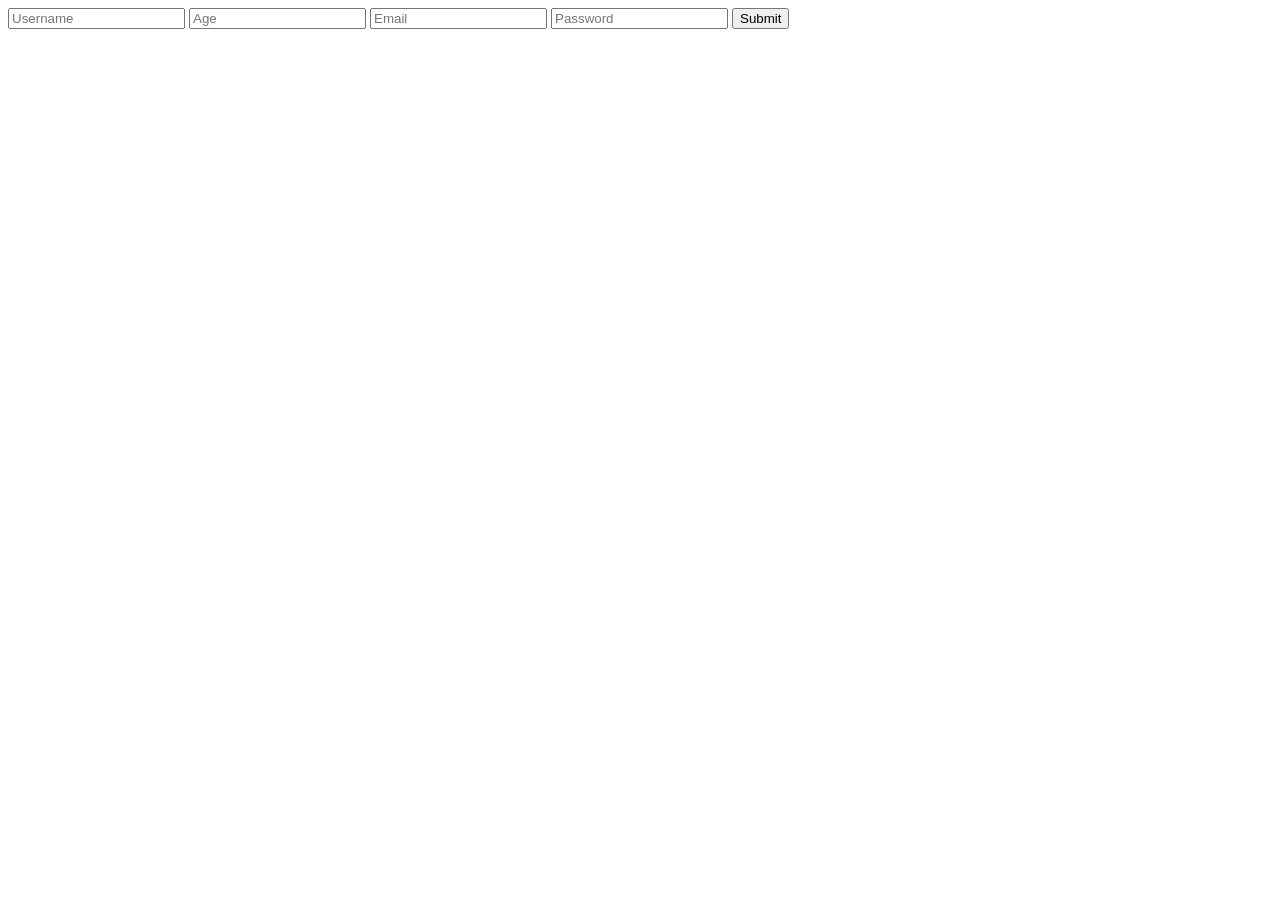
<file: OOP/index.html>
<html lang="en">
<head>
    <meta charset="UTF-8">
    <meta name="viewport" content="width=device-width, initial-scale=1.0">
    <title>Document</title>
    <script src="script.js"></script>
</head>
<body>
    <main>
        <section>
            <article>
                <input type="text" id="username" placeholder="Username">
                <input type="text" id="age" placeholder="Age">
                <input type="text" id="email" placeholder="Email">
                <input type="text" id="password" placeholder="Password">
                <button id="submit">Submit</button>
            </article>
        </section>
    </main>
</body>
</html>
</file>
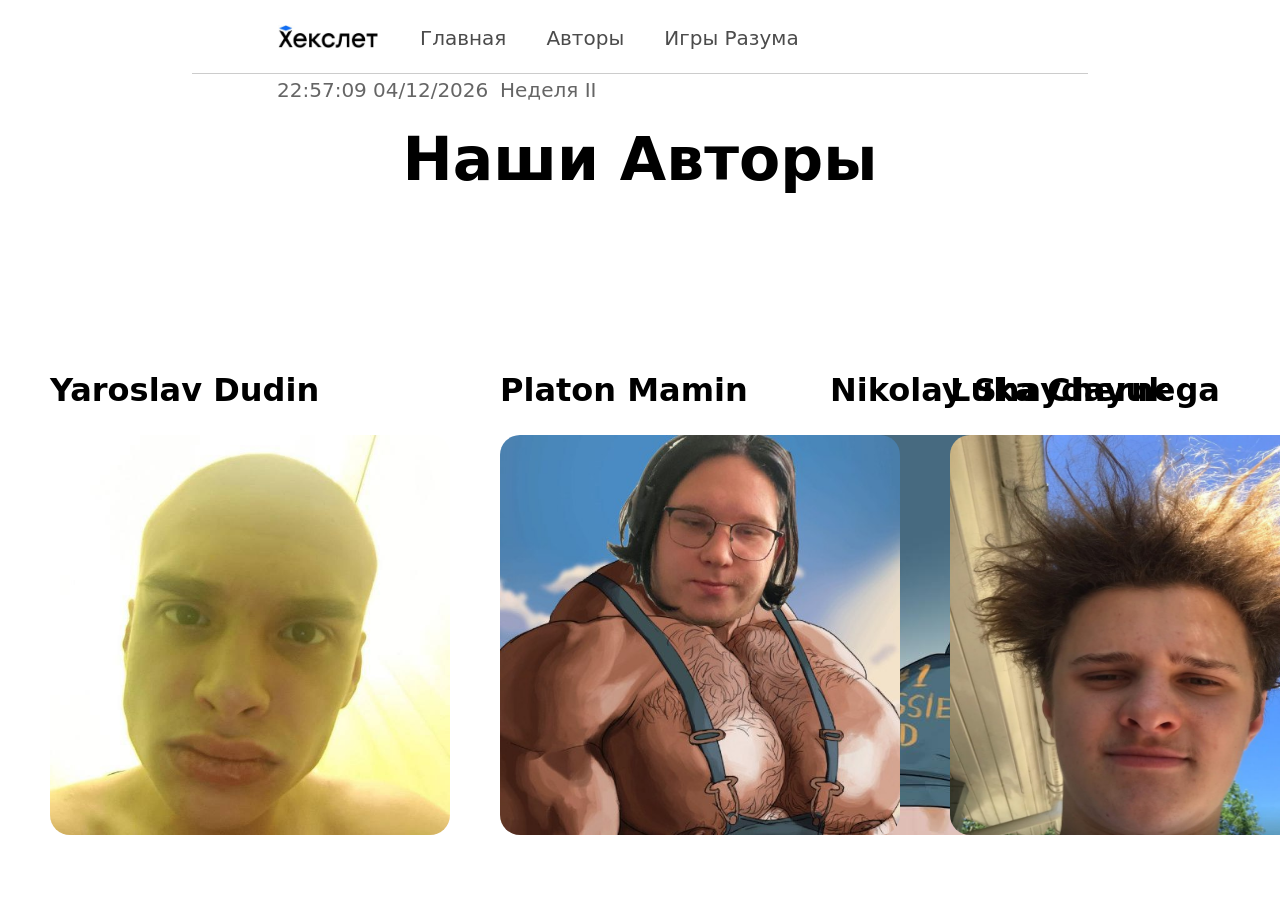
<file: Создать папку/rabota/Authors.html>
<!DOCTYPE html>
<html>
<head>
    <meta charset="UTF-8">
    <meta name="viewport" content="width=device-width, initial-scale=1.0">
    <title>info.timetable</title>
    <link rel="icon" href="/foto/hex.ico" 
    type="image/x-icon">
    <link rel="stylesheet" href="./baza.css">
</head>
<body>
  
<header>
            <img src="/foto/logo.jpg" alt="Hexlet" class = "hexlet-logo">
            <nav class="menu">
              <ul>
                <li><a href="baza.html" >Главная</a></li>
                <li><a href="Authors.html" class = "toptext">Авторы</a></li>
                <li><a href="#" >Игры Разума</a></li>
              </ul>
            </nav>
            <hr class = "topSeparator">     <!--лох-->
                <div class="timeTable">
                    <script src="/Создать папку/rabota/date.js"> 
                   
                    </script>
                </div>
                <div class="weektext">
                    <script src="/Создать папку/rabota/week.js"></script>
                </div>
               
                    <script src="/Создать папку/rabota/time.js"> </script>
                <div id="clock"></div>
                <script>digitalClock();</script>
            
                    </header>
                    <body>
                        <h1 class = "authorsheader"> Наши Авторы </h1>
                        <div class = "nik">
                            <h1>Nikolay Shaydayuk</h1>
                        <img src="/foto/nikola-mashin.jpg" class = "nikpic"> 
                        </div>

                        <div class = "yarik">
                            <h1>Yaroslav Dudin</h1>
                            <img src="/foto/yar-toul.jpg" class = "yarikpic"> 
                            </div>

                            <div class = "platon">
                                <h1>Platon Mamin</h1>
                                <img src="/foto/platon-mashin.jpg" class = "platonpic"> 
                                </div>

                                <div class = "luk">
                                    <h1>Luka Chernega</h1>
                                    <img src="/foto/luka.jpeg" class = "lukpic"> 
                                    </div>
                    </body>
</file>
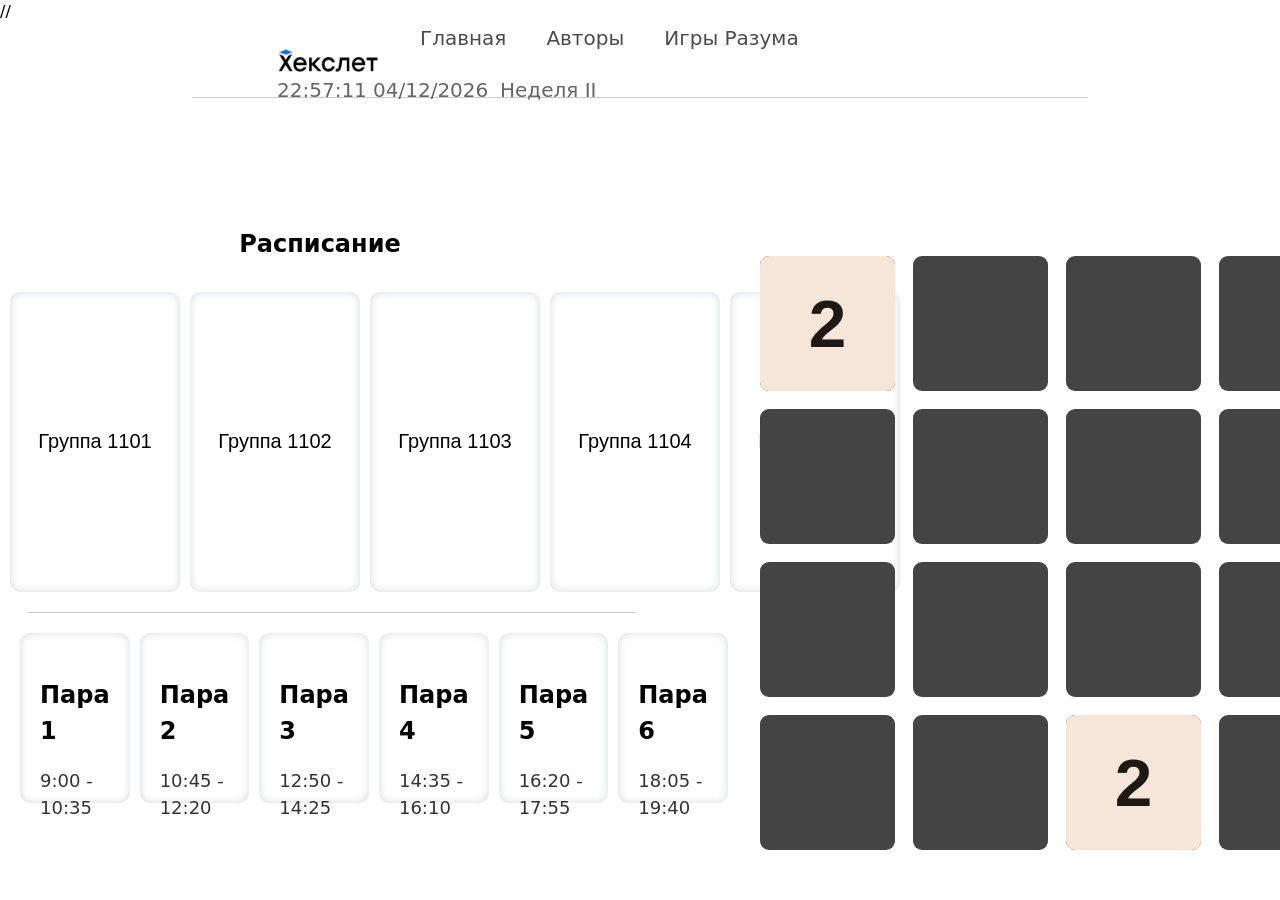
<file: Создать папку/rabota/baza.html>
<!DOCTYPE html>
<html>
<head>
    <meta charset="UTF-8">
    <meta name="viewport" content="width=device-width, initial-scale=1.0">
    <title>info.timetable</title>
    <link rel="icon" href="/foto/hex.ico" 
    type="image/x-icon">
    <link rel="stylesheet" href="./baza.css">
</head>
<body>
  //
<header>
  
            <img src="/foto/logo.jpg" alt="Hexlet" class = "hexlet-logo">
            <nav class="menu">
              <ul>
                <li><a href="baza.html" >Главная</a></li>
                <li><a href="Authors.html" class = "toptext">Авторы</a></li>
                <li><a href="#" >Игры Разума</a></li>
              </ul>
            </nav>
            <hr class = "topSeparator">     <!--лох-->
                <div class="timeTable">
                    <script src="/Создать папку/rabota/menu/date.js"> 
                   
                    </script>
                </div>
                <div class="weektext">
                    <script src="/Создать папку/rabota/menu/week.js"></script>
                </div>
               
                    <script src="/Создать папку/rabota/menu/time.js"> </script>
                <div id="clock"></div>
                <script>digitalClock();</script>
               
                    </header>
                    <div class="side-1">
            <h2>Расписание</h2>



 


    <div id="group-schedule">
<button id="myBtn1">Группа 1101</button>
<div id="modal1" class="modal">
  <div class="modal-content">
    <p>Расписание 1101</p>
  </div>
</div>
<button id="myBtn2">Группа 1102</button>
<div id="modal2" class="modal">
  <div class="modal-content">
    <p>Расписание 1102</p>
  </div>
</div>
<button id="myBtn3">Группа 1103</button>
<div id="modal3" class="modal">
  <div class="modal-content">
    <p>Расписание 1103/p>
  </div>
</div>
<button id="myBtn4">Группа 1104</button>
<div id="modal4" class="modal">
  <div class="modal-content">
    <p> Расписание 1104</p>
  </div>
</div>
<button id="myBtn5">Группа 1105</button>
<div id="modal5" class="modal">
  <div class="modal-content">
    <p style="text-align: center;"><strong><span style="font-size:13.999999999999998pt;">ЭВМ</span></strong></p>
<p><strong><span style="font-size:11pt;">Четверг</span></strong></p>
<p><strong><span style="font-size:11pt;">Неделя 2</span></strong></p>
<p><span style="font-size:11pt;">9.00</span></p>
<p><a href="https://zoom.us/j/93216648939?pwd=RVBjZ0ZpclRWN3dTbmtuOExUclUwZz09"target = "_blank"><u><span style="color:#1155cc;font-size:11pt;">https://zoom.us/j/93216648939?pwd=RVBjZ0ZpclRWN3dTbmtuOExUclUwZz09</span></u></a></p>
<p><strong><span style="font-size:11pt;">Пятница</span></strong></p>
<p><strong><span style="font-size:11pt;">Неделя 1</span></strong></p>
<p><span style="font-size:11pt;">9.00</span></p>
<p><a href="https://zoom.us/j/92830331769?pwd=Qld5Wm1zN3FNM1JkY1djY3R6L3h3Zz09"target = "_blank"><u><span style="color:#1155cc;font-size:11pt;">https://zoom.us/j/92830331769?pwd=Qld5Wm1zN3FNM1JkY1djY3R6L3h3Zz09</span></u></a></p>
<p><strong><span style="font-size:11pt;">Еженедельно</span></strong></p>
<p><span style="font-size:11pt;">10.45</span></p>
<p><a href="https://zoom.us/j/93381700636?pwd=UFpMdlh5bmhmYjRwMUxYOG5lL2Jvdz09"target = "_blank"><u><span style="color:#1155cc;font-size:11pt;">https://zoom.us/j/93381700636?pwd=UFpMdlh5bmhmYjRwMUxYOG5lL2Jvdz09</span></u></a></p>
<h1 style="text-align: center;"><span style="font-size:13.999999999999998pt;">Иностранный язык</span></h1>
<p><strong><span style="font-size:11pt;">Четверг</span></strong></p>
<p><strong><span style="font-size:11pt;">Еженедельно</span></strong></p>
<p><strong><span style="font-size:11pt;">10.45</span></strong></p>
<p><span style="font-size:11pt;">Людмила Жернакова (Сильная Группа)</span></p>
<p><a href="https://zoom.us/j/96319158511?pwd=UVZBRW00Q1p4SlJPdlF4dDlRUWo5QT09"target = "_blank"><u><span style="color:#1155cc;font-size:11pt;">https://zoom.us/j/96319158511?pwd=UVZBRW00Q1p4SlJPdlF4dDlRUWo5QT09</span></u></a></p>
<p><br></p>
<p><span style="font-size:11pt;">Елена Шлыкова (Слабая Группа)</span></p>
<p><a href="https://zoom.us/j/91719899201?pwd=TS90S203WTNxUXNCMm5FNXFvRmloQT09"target = "_blank"><u><span style="color:#1155cc;font-size:11pt;">https://zoom.us/j/91719899201?pwd=TS90S203WTNxUXNCMm5FNXFvRmloQT09</span></u></a></p>
<p style="text-align: center;"><strong><span style="font-size:13.999999999999998pt;">Основы Философии</span></strong></p>
<p><strong><span style="font-size:11pt;">Среда</span></strong></p>
<p><strong><span style="font-size:11pt;">Неделя 1</span></strong></p>
<p><span style="font-size:11pt;">10.45</span></p>
<p><a href="https://zoom.us/j/95967867540?pwd=VHdmZ0VvYk4raDBPMmc1MUxuVm4wdz09"target = "_blank"><u><span style="color:#1155cc;font-size:11pt;">https://zoom.us/j/95967867540?pwd=VHdmZ0VvYk4raDBPMmc1MUxuVm4wdz09</span></u></a></p>
<p><strong><span style="font-size:11pt;">Четверг</span></strong></p>
<p><strong><span style="font-size:11pt;">Неделя 1</span></strong></p>
<p><span style="font-size:11pt;">9.00</span></p>
<p><a href="https://zoom.us/j/97051476668?pwd=RWp2eVQ0NG1yQXMvT1dYZnlpZS81dz09"target = "_blank"><u><span style="color:#1155cc;font-size:11pt;">https://zoom.us/j/97051476668?pwd=RWp2eVQ0NG1yQXMvT1dYZnlpZS81dz09</span></u></a></p>
<p style="text-align: center;"><span style="font-size:13.999999999999998pt;"><strong>Прикладное Программирование</strong></span></p>
<p><strong><span style="font-size:12pt;">Понедельник и Вторник</span></strong></p>
<p><strong><span style="font-size:11pt;">Еженедельно</span></strong></p>
<p><span style="color:#232333;background-color:#ffffff;font-size:11pt;">09.00</span></p>
<p><a href="https://zoom.us/j/92359369423?pwd=MFVRODdVVzJzaEJXOTVEQjFoK0FzQT09"target = "_blank"><u><span style="color:#1155cc;background-color:#ffffff;font-size:11pt;">https://zoom.us/j/92359369423?pwd=MFVRODdVVzJzaEJXOTVEQjFoK0FzQT09</span></u></a></p>
 </div>
</div>
    </div>
<hr class = "middleSeparator">
    <div class="container">
      <div class="schedule-item">
        <h3>Пара 1</h3>
        <p>9:00 - 10:35</p>
      </div>
      <div class="schedule-item">
        <h3>Пара 2</h3>
        <p>10:45 - 12:20</p>
      </div>
      <div class="schedule-item">
        <h3>Пара 3</h3>
        <p>12:50 - 14:25</p>
      </div>
      <div class="schedule-item">
        <h3>Пара 4</h3>
        <p>14:35 - 16:10</p>
      </div>
      <div class="schedule-item">
        <h3>Пара 5</h3>
        <p>16:20 - 17:55</p>
      </div>
      <div class="schedule-item">
        <h3>Пара 6</h3>
        <p>18:05 - 19:40</p>
      </div>
    </div>
  </div>
    <script src="script.js"></script>     
<div class="side-2">
    <script src="./script.js" type="module"> </script>
  <div id="game-board">
  </div>
</div>
</body> 
</html>
</file>
<file: Создать папку/rabota/baza.css>
html{
  line-height: 1.5;
    font-weight: 400;
    font-family:system-ui, -apple-system, BlinkMacSystemFont, 'Segoe UI', Roboto, Oxygen, Ubuntu, Cantarell, 'Open Sans', 'Helvetica Neue', sans-serif;
    margin: 0 0 0 0;
    height: fit-content;
    width: 100vw;
    /* background-image:url(https://i.pinimg.com/originals/3e/b5/73/3eb5737b2e9660e44038307cef9103c6.gif); */
    
  
}
header{
  box-sizing: border-box;
  height: fit-content;
  }
body {
    font-family:system-ui, -apple-system, BlinkMacSystemFont, 'Segoe UI', Roboto, Oxygen, Ubuntu, Cantarell, 'Open Sans', 'Helvetica Neue', sans-serif;
    margin: 0;
    padding: 0;
    box-sizing: border-box;
    line-height: 1.5;
    font-weight: 400;
    height:fit-content;
    width: 100vw;
    /* -webkit-transform: rotate(5000deg);
    -webkit-transition-property: all;
    -webkit-transition-duration: 500s; */

  }
.side-1{
width: 50vw;
height: fit-content;
position: absolute;
left: 0;
  }
.side-2{
width: 50vw;
height:fit-content;
position: absolute;
right: 0;

}

.timeTable{
    font-size: 20px;
    position: absolute;
    top:75px;
    left: 373px;
    opacity: 0.6;
}  
#clock{
  font-size: 20px;
  position: absolute;
  top:75px;
  left: 277px;
  opacity: 0.6;
  
  }
.weektext{
  font-size: 20px;
  position: absolute;
  top:75px;
  left: 500px;
  opacity: 0.6;
}
.hexlet-logo{
width: 100px; 
height: 23px;  
margin-top: 25px;
display: inline;
margin-left: 278px ;
margin-bottom: 10px;
}
.topSeparator{
  width: 70%;
}
.middleSeparator{
margin-top: 20px;
width:95%;
margin-left: 27px;
}

hr{
  border: none;
  opacity: 0.2;
  height: 0px;
  border-top: 1px solid black;
}

h2 {
  text-align: center;
  margin-top: 120px;
}
#group-schedule{
  display: flex;
  flex-direction: row; 
  height: fit-content;
  width: fit-content;
  margin-top: 15px;
  justify-content: space-evenly;
  margin-left: auto;
  margin-right: auto;
}
  button{
    border-radius: 10px;
    font-size:20px;
    border:none;
    width: 170px;
    height: 300px;
    margin-top: 10px;
    margin-left: 10px;
    -webkit-box-shadow: 0px 0px 8px 0px rgba(34, 60, 80, 0.2) inset;
    -moz-box-shadow: 0px 0px 8px 0px rgba(34, 60, 80, 0.2) inset;
    box-shadow: 0px 0px 8px 0px rgba(34, 60, 80, 0.2) inset;
    background-color: white;

  }
  button:hover{
    -webkit-box-shadow: 0px 0px 14px 9px rgba(0, 0, 0, 0.19);
-moz-box-shadow: 0px 0px 14px 9px rgba(0, 0, 0, 0.19);
box-shadow: 0px 0px 14px 9px rgba(0, 0, 0, 0.19);
    }

  .menu {
position: absolute;
left: 400px;
top:23px;

  }
  
  .menu ul {
    list-style-type: none;
    margin: 0;
    padding: 0;
    display: flex;
    justify-content: center;
  }
  
  .menu li {
    margin: 0 20px;
  }
  .menu a {
    color: #000000;
    text-decoration: none;
    border-bottom: 2px solid transparent;
    font-size: 20px;
    opacity: 0.7;
  }
  .menu a:hover {
    border-bottom-color: #333;
  }
  
  @media (max-width: 768px) {
    .menu li {
      margin: 0 10px;
    }
  }

  .time {
    font-size: 30px;
  }
.modal {
  display: none; /* Hidden by default */
  position: fixed; /* Stay in place */
  z-index: 1; /* Sit on top */
  left: 0;
  top: 0;
  width: 100%; /* Full width */
  height: 100%; /* Full height */
  overflow: auto; /* Enable scroll if needed */
backdrop-filter: blur(15px);
}
/* Modal Content/Box */
.modal-content {
  margin: 15% auto;
  padding: 20px;
  width: 50%;
  height: fit-content;
  border-radius: 5px;
  background-color: white;
  -webkit-box-shadow: 0px 0px 8px 0px rgba(34, 60, 80, 0.2) inset;
  -moz-box-shadow: 0px 0px 8px 0px rgba(34, 60, 80, 0.2) inset;
  box-shadow: 0px 0px 8px 0px rgba(34, 60, 80, 0.2) inset;
}
.container {
  display: flex;
  justify-content: space-evenly;
  flex-direction: row;
  grid-column-gap: 10px;
  position: relative;
  margin-top: 20px;
  margin-left: 20px;
  margin-right: 10px;

}

.schedule-item {
  width:170px;
  margin-bottom: 10px;
  
  background-color: #fff;
  border-radius: 10px;
  height: 130px;
padding: 20px;
  -webkit-box-shadow: 0px 0px 8px 0px rgba(34, 60, 80, 0.2) inset;
  -moz-box-shadow: 0px 0px 8px 0px rgba(34, 60, 80, 0.2) inset;
  box-shadow: 0px 0px 8px 0px rgba(34, 60, 80, 0.2) inset;
}
 .schedule-item:hover {
  -webkit-box-shadow: 0px 0px 14px 9px rgba(0, 0, 0, 0.19);
  -moz-box-shadow: 0px 0px 14px 9px rgba(0, 0, 0, 0.19);
  box-shadow: 0px 0px 14px 9px rgba(0, 0, 0, 0.19);
 } 

.schedule-item h3 {
  font-size: 24px;
  font-weight: bold;
  margin-bottom: 10px;
}

.schedule-item p {
  font-size: 18px;
  color: #333;
}
  

#game-board {
  margin-top: 150px;
  margin-left: 120px;
  --cell-size: 15vmin;
  --cell-gap: 2vmin;
  position: relative;
  display: grid;
  grid-template-columns: repeat(4, var(--cell-size));
  grid-template-rows: repeat(4, var(--cell-size));
  gap: var(--cell-gap);
  border-radius: 1vmin;
}
.cell {
  background-color: #444;
  border-radius: 1vmin;
}

.tile {
  --y:2 ;
  --x:2 ;
  position: absolute;
  top: calc(var(--y) * (var(--cell-size) + var(--cell-gap)));
  left: calc(var(--x) * (var(--cell-size) + var(--cell-gap)));
  display: flex;
  justify-content: center;
  align-items: center;
  width: 15vmin;
  height: 15vmin;
  border-radius: 1vmin;
  font-family: Arial, Helvetica, sans-serif;
  font-size: 7.5vmin;
  font-weight: bold;
  background-color: hsl(25, 60%, var(--bg-lightness));
  color: hsl(25, 25%, var(--text-lightness));
  transition: 100ms;
  animation: show 200ms;
}

@keyframes show {
  0% {
    opacity: 0.5;
    transform: scale(0);
  }
}
  
.yarik{
position: absolute;
left: 0;
margin-top: 100px;
margin-left: 50px;
animation:slide1 5s;
}

.nik{
position: absolute;
right: 0;
margin-top: 100px;
margin-right: 50px;
animation:slide2 4s;
}

.platon{
position: absolute;
margin-left: 500px;
margin-top: 100px;
animation:slide3 5s;
}

.luk{
  position: absolute;
  margin-left: 950px;
  margin-top: 100px;
  animation:slide4 7s;
}

.yarikpic{
  width: 400px;
  height: 400px;
  border-radius: 20px;
}
.nikpic{
  width: 400px;
  height: 400px;
  border-radius: 20px;
}

.lukpic{
  width: 400px;
height: 400px;
border-radius: 20px;
}
.platonpic{
width: 400px;
height: 400px;
border-radius: 20px;
}

.authorsheader{
  text-align: center;
  font-size: 60px;
  animation: slide1 3s;
}

@keyframes slide1 {
  0% {
    transform: translateY(-200%) translateX(-200%) rotate(3600deg);
  }
  50%{
transform: translateY(100%) translateX(100%) rotate(-3600deg);
  }  

  100% {
    transform: translateY(0);
  }
}

@keyframes slide2 {
  0% {
    transform: translateY(-750%);
  }
  25%{
    transform: translateY(750%);
  }
  50%{
    transform: translateY(-500%);
  }
  100% {
    transform: translateY(0);
  }
}

@keyframes slide3 {
  0% {
    transform:translateY(-100%) translateX(-200%);
  }
  25%{
    transform:translateY(-100%) translateX(50%) rotateZ(45deg);
  }
  100% {
  }
}

@keyframes slide4 {
  0% {
    transform: translateX(400%) rotateZ(180deg);
  }
  25%{
  transform:translateX(0%) rotateZ(170deg);  
  }
  50%{
    transform:translateX(-20%) rotateZ(-180deg);  
  }
  100% {
    transform: rotateZ(0deg);
  }
}
</file>
